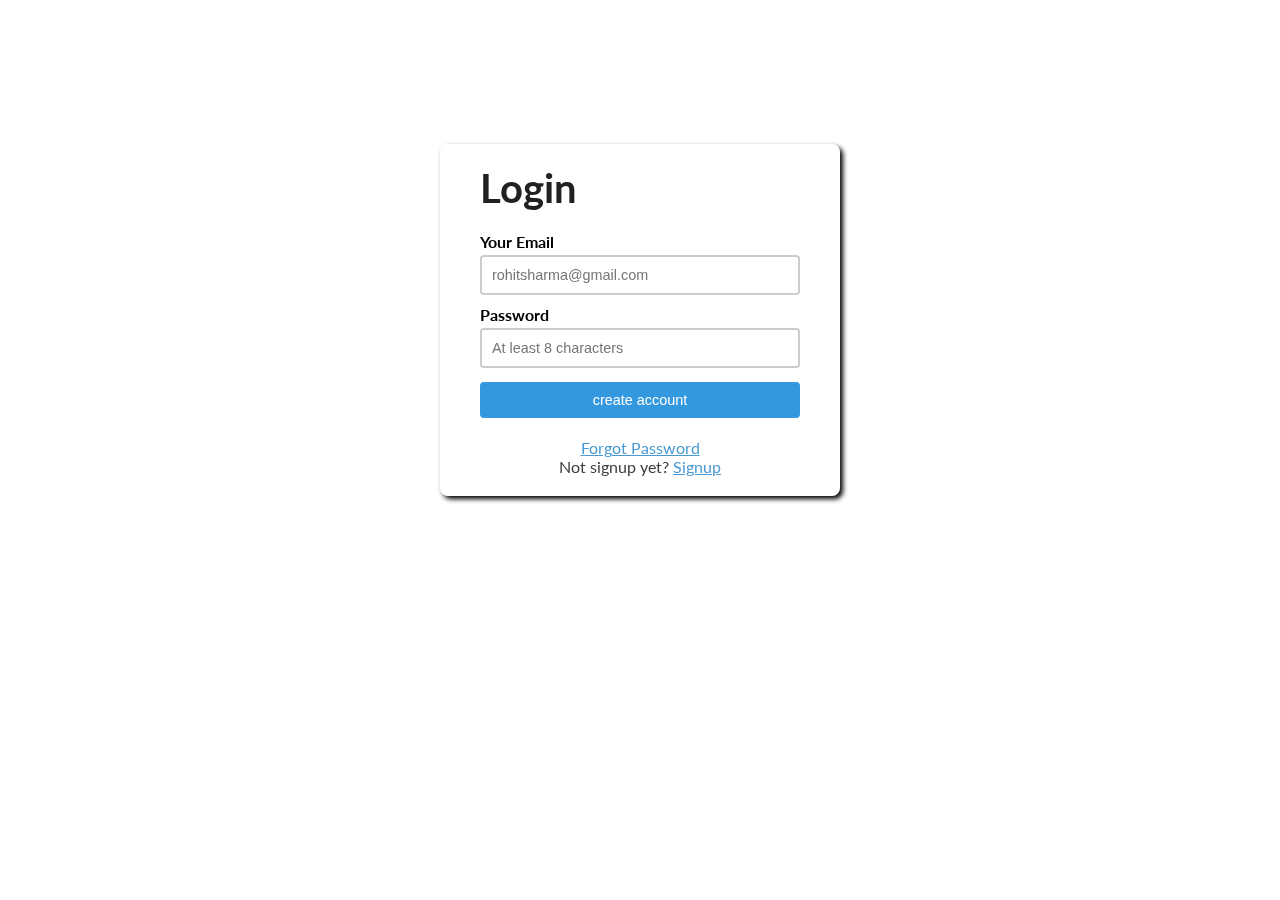
<file: login.html>
<!DOCTYPE html>
<html lang="en">
  <head>
    <meta charset="UTF-8" />
    <meta name="viewport" content="width=device-width, initial-scale=1.0" />
    <title>Login</title>
    <link rel="stylesheet" href="login.css" />
    <link
      rel="shortcut icon"
      type="x-icon"
      href="https://cdn-icons-png.flaticon.com/512/31/31069.png"
    />
  </head>
  <body>
    <div class="outer-box">
      <div class="inner-box">
        <header class="login-header">
          <h1>Login</h1>
        </header>
        <main class="login-body">
          <form action="#">
            <p>
              <label for="email">Your Email</label>
              <input
                type="email"
                id="email"
                placeholder="rohitsharma@gmail.com"
                required
              />
            </p>
            <p>
              <label for="password">Password</label>
              <input
                type="password"
                id="password"
                placeholder="At least 8 characters"
                required
              />
            </p>
            <p>
              <input type="submit" id="submit" value="create account" />
            </p>
          </form>
        </main>
        <footer class="login-footer">
          <p>
            <a href="#">Forgot Password</a>
          </p>
          <p>Not signup yet? <a href="signup.html">Signup</a></p>
        </footer>
      </div>
    </div>
  </body>
</html>
</file>
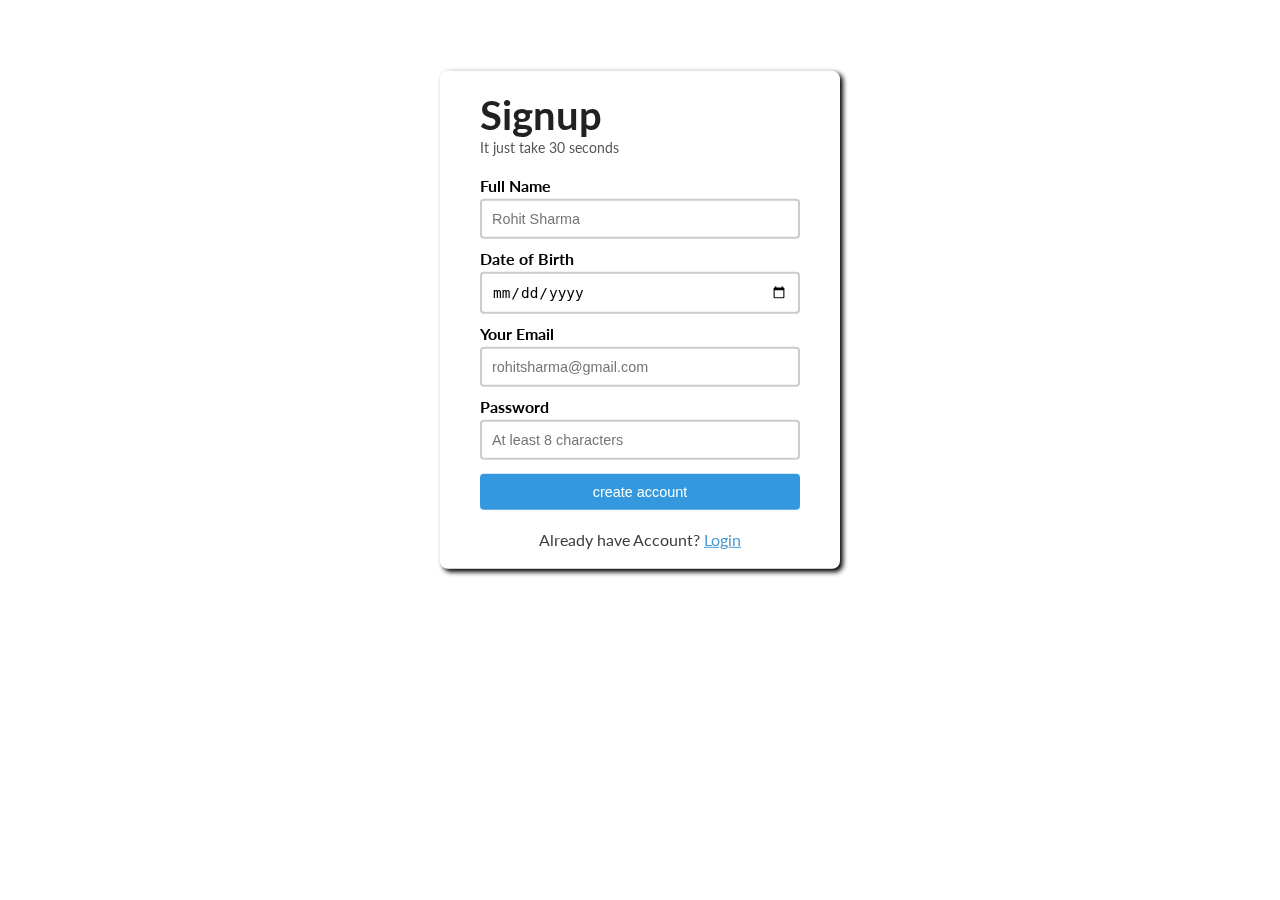
<file: signup.html>
<!DOCTYPE html>
<html lang="en">
  <head>
    <meta charset="UTF-8" />
    <meta name="viewport" content="width=device-width, initial-scale=1.0" />
    <title>Signup</title>
    <link rel="stylesheet" href="signup.css" />
    <link
      rel="shortcut icon"
      type="x-icon"
      href="https://cdn-icons-png.flaticon.com/512/31/31069.png"
    />
  </head>
  <body>
    <div class="outer-box">
      <div class="inner-box">
        <header class="signup-header">
          <h1>Signup</h1>
          <p>It just take 30 seconds</p>
        </header>
        <main class="signup-body">
          <form action="#">
            <p>
              <label for="fullname">Full Name</label>
              <input
                type="text"
                id="fullname"
                placeholder="Rohit Sharma"
                required
              />
            </p>
            <p>
              <label for="DOB">Date of Birth</label>
              <input type="date" id="DOB" />
            </p>
            <p>
              <label for="email">Your Email</label>
              <input
                type="email"
                id="email"
                placeholder="rohitsharma@gmail.com"
                required
              />
            </p>
            <p>
              <label for="password">Password</label>
              <input
                type="password"
                id="password"
                placeholder="At least 8 characters"
                required
              />
            </p>
            <p>
              <input type="submit" id="submit" value="create account" />
            </p>
          </form>
        </main>
        <footer class="signup-footer">
          <p>Already have Account? <a href="login.html">Login</a></p>
        </footer>
      </div>
    </div>
  </body>
</html>
</file>
<file: login.css>
@import url("https://fonts.googleapis.com/css2?family=Lato:wght@400;700&family=Tilt+Prism&display=swap");

* {
  padding: 0px;
  margin: 0px;
  box-sizing: border-box;
}

body {
  font-family: "Lato", sans-serif;
}

.outer-box {
  height: 800px;
  border: none;
  background: url(https://flyingreturns.blob.core.windows.net/root/loyalty-auth/images/bg-lounge.webp);
  background-repeat: no-repeat;
  background-position: center;
  background-size: cover;
}

.inner-box {
  width: 400px;
  margin: 0 auto;
  position: relative;
  top: 40%;
  transform: translateY(-50%);
  padding: 20px 40px;
  background-color: #ffffff33;
  backdrop-filter: blur(10px);
  border-radius: 8px;
  box-shadow: 3px 3px 5px #000000;
  z-index: 2;
}

.login-header h1 {
  font-size: 2.5em;
  color: #212121;
}

.login-body {
  margin: 20px 0;
}

.login-body p {
  margin: 10px 0;
}

.login-body p label {
  display: block;
  font-weight: bold;
}

.login-body p input {
  width: 100%;
  padding: 10px;
  border: 2px solid #ccc;
  border-radius: 4px;
  font-size: 0.9rem;
  margin-top: 4px;
}

/* #submit  */
.login-body p input[type="submit"] {
  background-color: #3498de;
  border: none;
  color: white;
  cursor: pointer;
}

.login-body p input[type="submit"]:hover {
  background-color: #2872a7;
}

.login-footer p {
  color: #3d3d3d;
  text-align: center;
}

.login-footer p a {
  color: #4999d2;
}
</file>
<file: signup.css>
@import url("https://fonts.googleapis.com/css2?family=Lato:wght@400;700&family=Tilt+Prism&display=swap");

* {
  padding: 0px;
  margin: 0px;
  box-sizing: border-box;
}

body {
  font-family: "Lato", sans-serif;
}

.outer-box {
  height: 800px;
  border: none;
  background: url(https://flyingreturns.blob.core.windows.net/root/loyalty-auth/images/bg-lounge.webp);
  background-repeat: no-repeat;
  background-position: center;
  background-size: cover;
}
.inner-box {
  width: 400px;
  margin: 0 auto;
  position: relative;
  top: 40%;
  transform: translateY(-50%);
  padding: 20px 40px;
  background-color: #ffffff33;
  backdrop-filter: blur(10px);
  border-radius: 8px;
  box-shadow: 3px 3px 5px #000000;
  z-index: 2;
}

.signup-header h1 {
  font-size: 2.5em;
  color: #212121;
}

.signup-header p {
  font-size: 0.9rem;
  color: #555;
}

.signup-body {
  margin: 20px 0;
}

.signup-body p {
  margin: 10px 0;
}

.signup-body p label {
  display: block;
  font-weight: bold;
}

.signup-body p input {
  width: 100%;
  padding: 10px;
  border: 2px solid #ccc;
  border-radius: 4px;
  font-size: 0.9rem;
  margin-top: 4px;
}

/* #submit  */
.signup-body p input[type="submit"] {
  background-color: #3498de;
  border: none;
  color: white;
  cursor: pointer;
}

.signup-body p input[type="submit"]:hover {
  background-color: #2872a7;
}

.signup-footer p {
  color: #3d3d3d;
  text-align: center;
}

.signup-footer p a {
  color: #4999d2;
}
</file>
